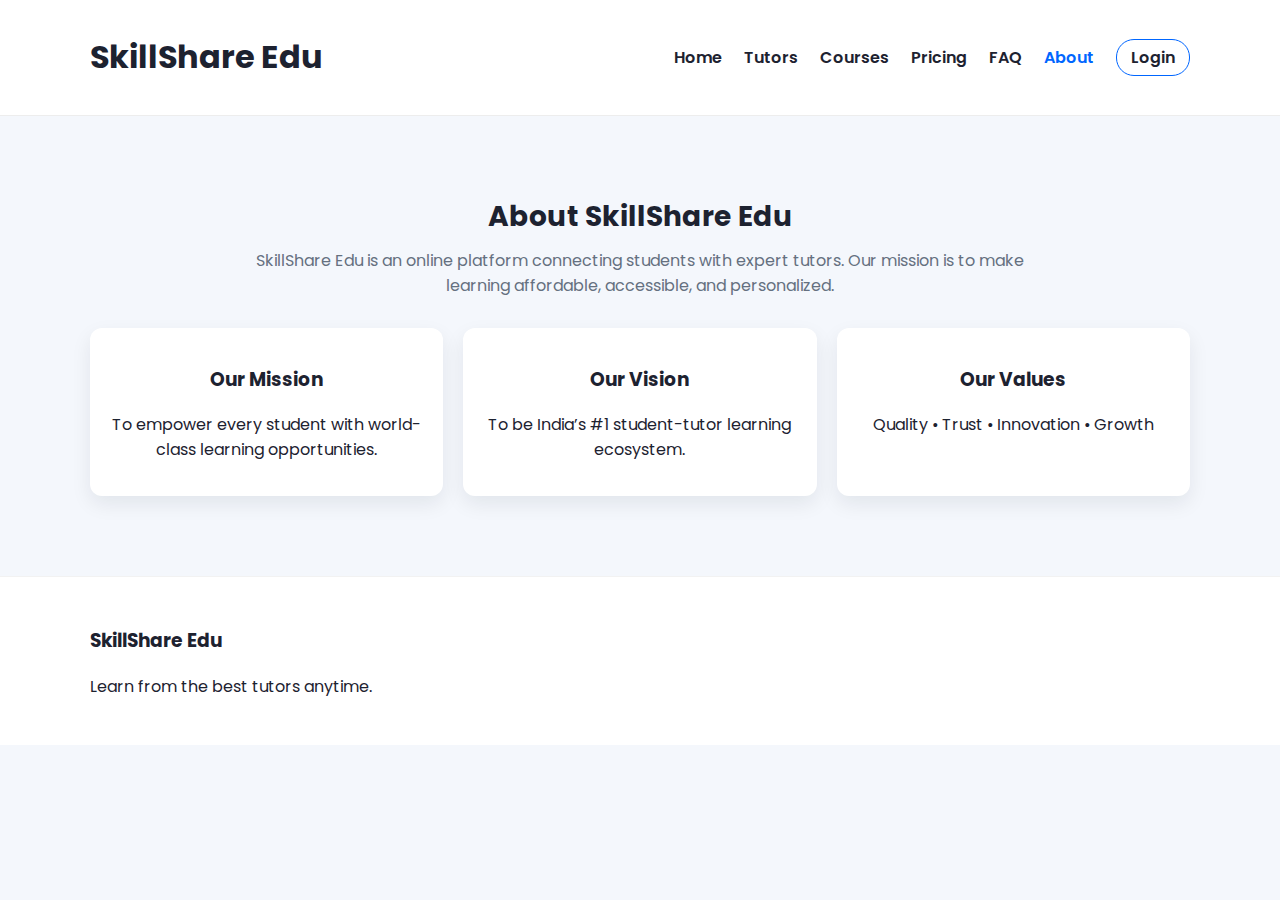
<file: about.html>
<!DOCTYPE html>
<html lang="en">
<head>
  <meta charset="UTF-8">
  <meta name="viewport" content="width=device-width, initial-scale=1.0">
  <title>About Us — SkillShare Edu</title>
  <link rel="stylesheet" href="style.css">
</head>
<body>

<!-- NAVBAR -->
<header class="header">
  <div class="container nav-flex">
    <h1 class="logo">SkillShare <span>Edu</span></h1>
    <nav class="main-nav">
      <a href="index.html">Home</a>
      <a href="tutors.html">Tutors</a>
      <a href="courses.html">Courses</a>
      <a href="pricing.html">Pricing</a>
      <a href="faq.html">FAQ</a>
      <a class="active" href="about.html">About</a>
      <a href="login.html" class="outline">Login</a>
    </nav>
  </div>
</header>

<section class="container" style="padding:40px 0;">
  <h2 class="section-title">About SkillShare Edu</h2>
  <p style="max-width:800px;margin:auto;text-align:center;color:var(--muted);">
    SkillShare Edu is an online platform connecting students with expert tutors.
    Our mission is to make learning affordable, accessible, and personalized.
  </p>

  <div style="display:flex;gap:20px;flex-wrap:wrap;margin-top:30px;">
    <div class="card" style="flex:1;min-width:260px;">
      <h3>Our Mission</h3>
      <p>To empower every student with world-class learning opportunities.</p>
    </div>

    <div class="card" style="flex:1;min-width:260px;">
      <h3>Our Vision</h3>
      <p>To be India’s #1 student-tutor learning ecosystem.</p>
    </div>

    <div class="card" style="flex:1;min-width:260px;">
      <h3>Our Values</h3>
      <p>Quality • Trust • Innovation • Growth</p>
    </div>
  </div>
</section>

<footer>
  <div class="container footer-grid">
    <div><h3>SkillShare Edu</h3><p>Learn from the best tutors anytime.</p></div>
  </div>
</footer>

</body>
</html>
</file>
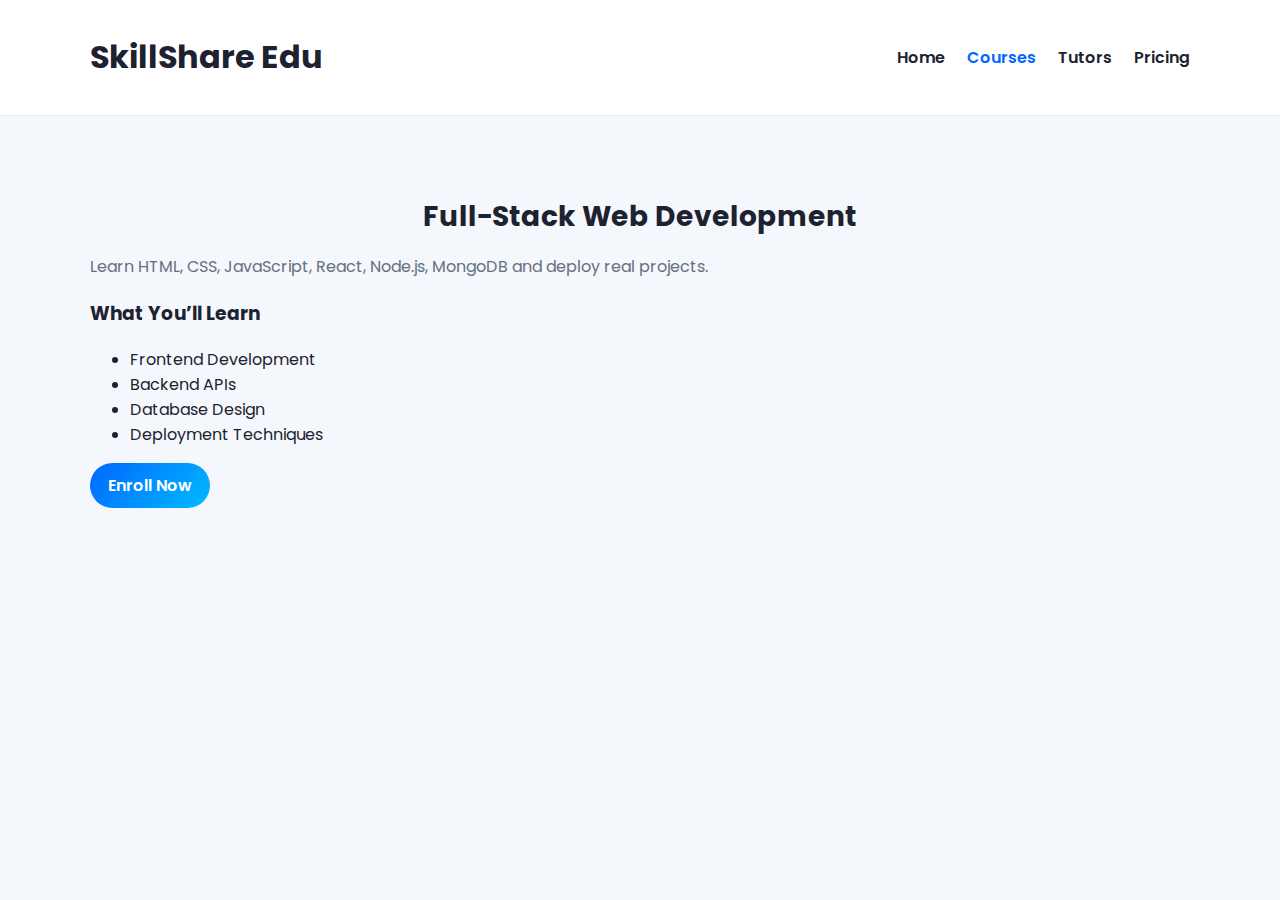
<file: course-details.html>
<!DOCTYPE html>
<html>
<head>
  <title>Course Details</title>
  <link rel="stylesheet" href="style.css">
</head>
<body>

<header class="header">
  <div class="container nav-flex">
    <h1 class="logo">SkillShare <span>Edu</span></h1>
    <nav class="main-nav">
      <a href="index.html">Home</a>
      <a href="courses.html" class="active">Courses</a>
      <a href="tutors.html">Tutors</a>
      <a href="pricing.html">Pricing</a>
    </nav>
  </div>
</header>

<section class="container" style="padding:40px 0;">
  <h2 class="section-title">Full-Stack Web Development</h2>

  <p style="max-width:800px;color:var(--muted);">
    Learn HTML, CSS, JavaScript, React, Node.js, MongoDB and deploy real projects.
  </p>

  <h3 style="margin-top:20px;">What You’ll Learn</h3>
  <ul>
    <li>Frontend Development</li>
    <li>Backend APIs</li>
    <li>Database Design</li>
    <li>Deployment Techniques</li>
  </ul>

  <a class="btn" href="signup.html">Enroll Now</a>
</section>

</body>
</html>
</file>
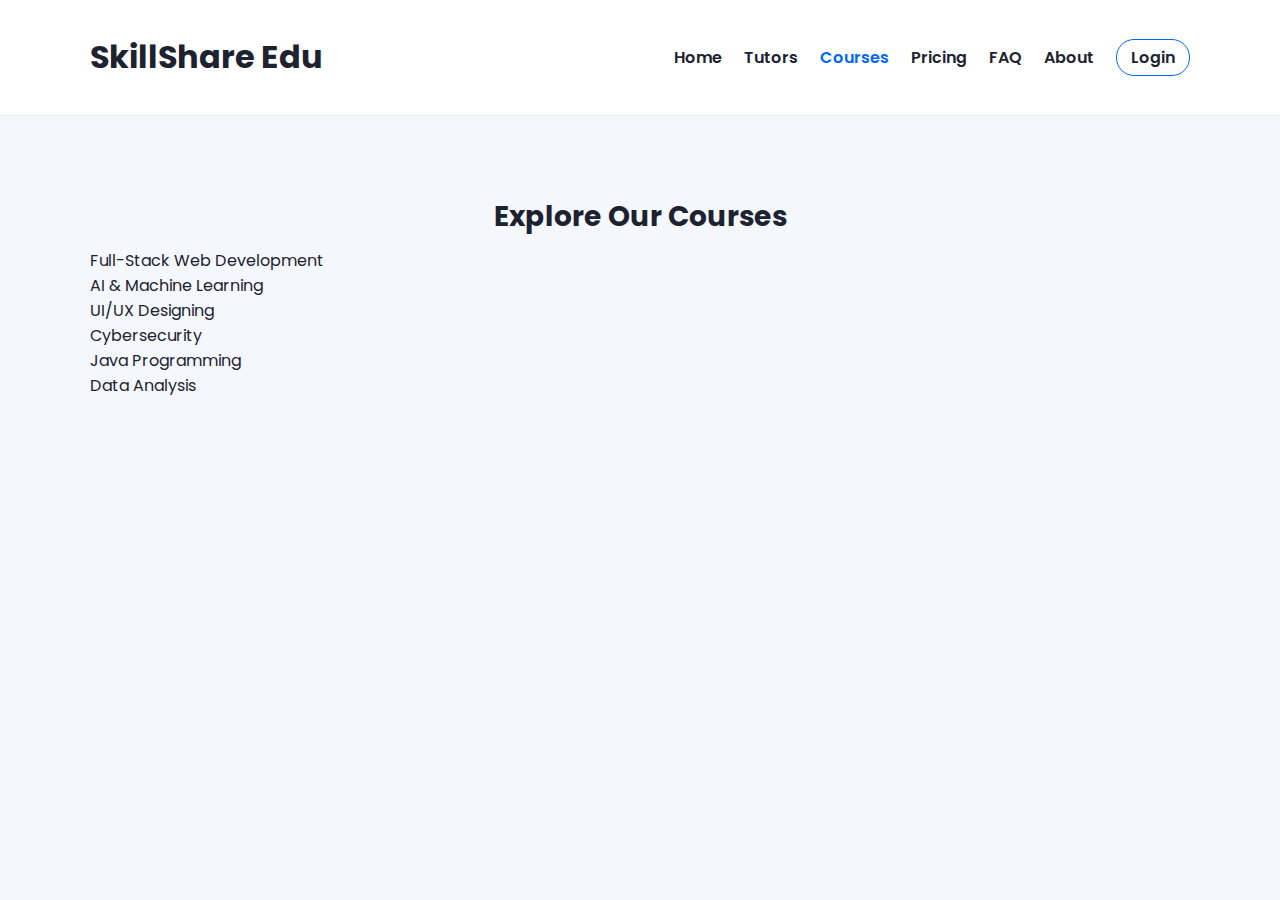
<file: courses.html>
<!DOCTYPE html>
<html>
<head>
  <title>All Courses — SkillShare Edu</title>
  <link rel="stylesheet" href="style.css">
</head>
<body>

<header class="header">
  <div class="container nav-flex">
    <h1 class="logo">SkillShare <span>Edu</span></h1>
    <nav class="main-nav">
      <a href="index.html">Home</a>
      <a href="tutors.html">Tutors</a>
      <a class="active" href="courses.html">Courses</a>
      <a href="pricing.html">Pricing</a>
      <a href="faq.html">FAQ</a>
      <a href="about.html">About</a>
      <a href="login.html" class="outline">Login</a>
    </nav>
  </div>
</header>

<section class="container" style="padding:40px 0;">
  <h2 class="section-title">Explore Our Courses</h2>

  <div class="course-grid">
    <div class="course-box">Full-Stack Web Development</div>
    <div class="course-box">AI & Machine Learning</div>
    <div class="course-box">UI/UX Designing</div>
    <div class="course-box">Cybersecurity</div>
    <div class="course-box">Java Programming</div>
    <div class="course-box">Data Analysis</div>
  </div>
</section>

</body>
</html>
</file>
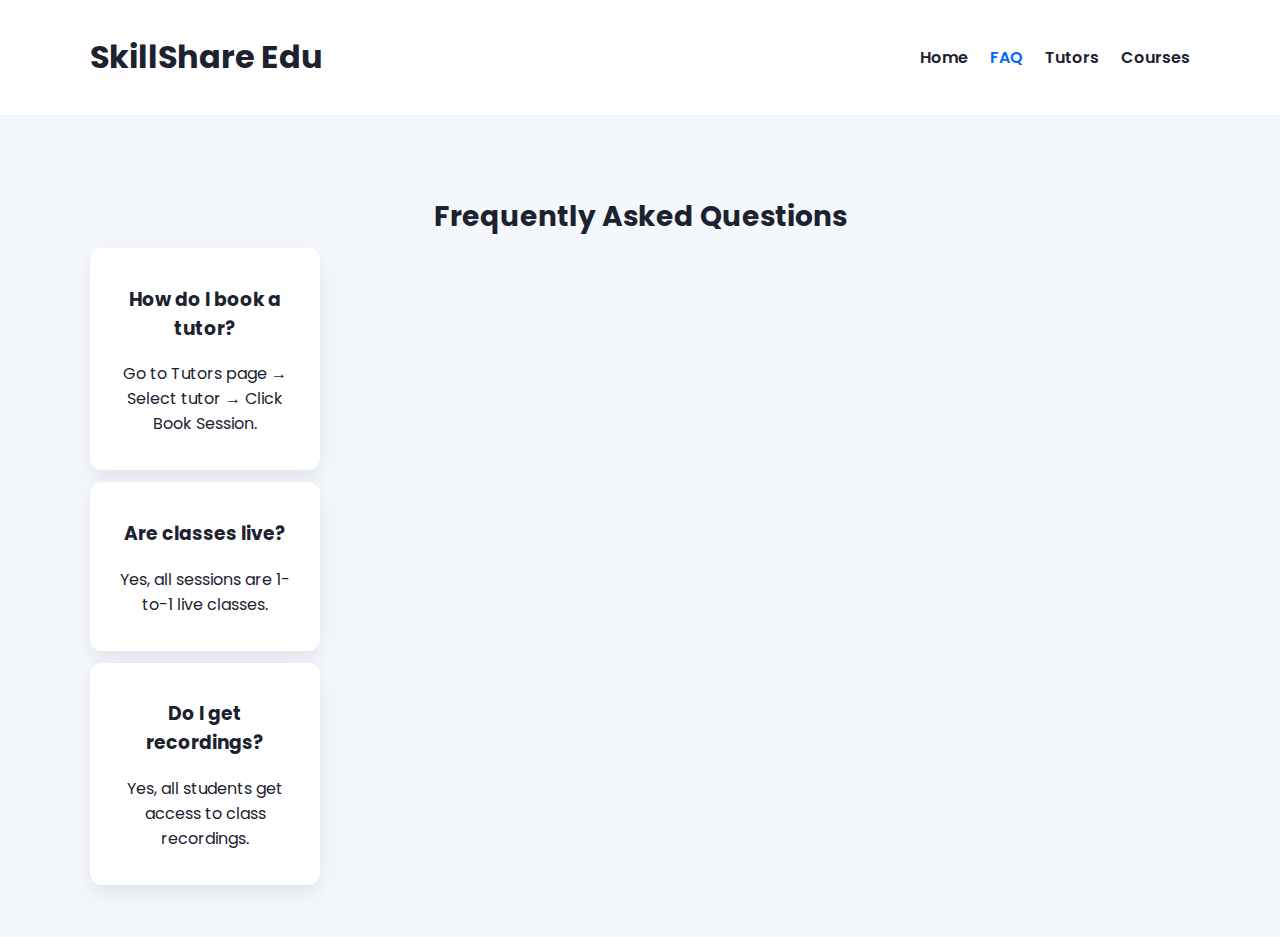
<file: faq.html>
<!DOCTYPE html>
<html>
<head>
  <title>FAQ — SkillShare Edu</title>
  <link rel="stylesheet" href="style.css">
</head>
<body>

<header class="header">
  <div class="container nav-flex">
    <h1 class="logo">SkillShare <span>Edu</span></h1>
    <nav class="main-nav">
      <a href="index.html">Home</a>
      <a href="faq.html" class="active">FAQ</a>
      <a href="tutors.html">Tutors</a>
      <a href="courses.html">Courses</a>
    </nav>
  </div>
</header>

<section class="container" style="padding:40px 0;">
  <h2 class="section-title">Frequently Asked Questions</h2>

  <div class="card" style="margin-bottom:12px;">
    <h3>How do I book a tutor?</h3>
    <p>Go to Tutors page → Select tutor → Click Book Session.</p>
  </div>

  <div class="card" style="margin-bottom:12px;">
    <h3>Are classes live?</h3>
    <p>Yes, all sessions are 1-to-1 live classes.</p>
  </div>

  <div class="card" style="margin-bottom:12px;">
    <h3>Do I get recordings?</h3>
    <p>Yes, all students get access to class recordings.</p>
  </div>

</section>

</body>
</html>
</file>
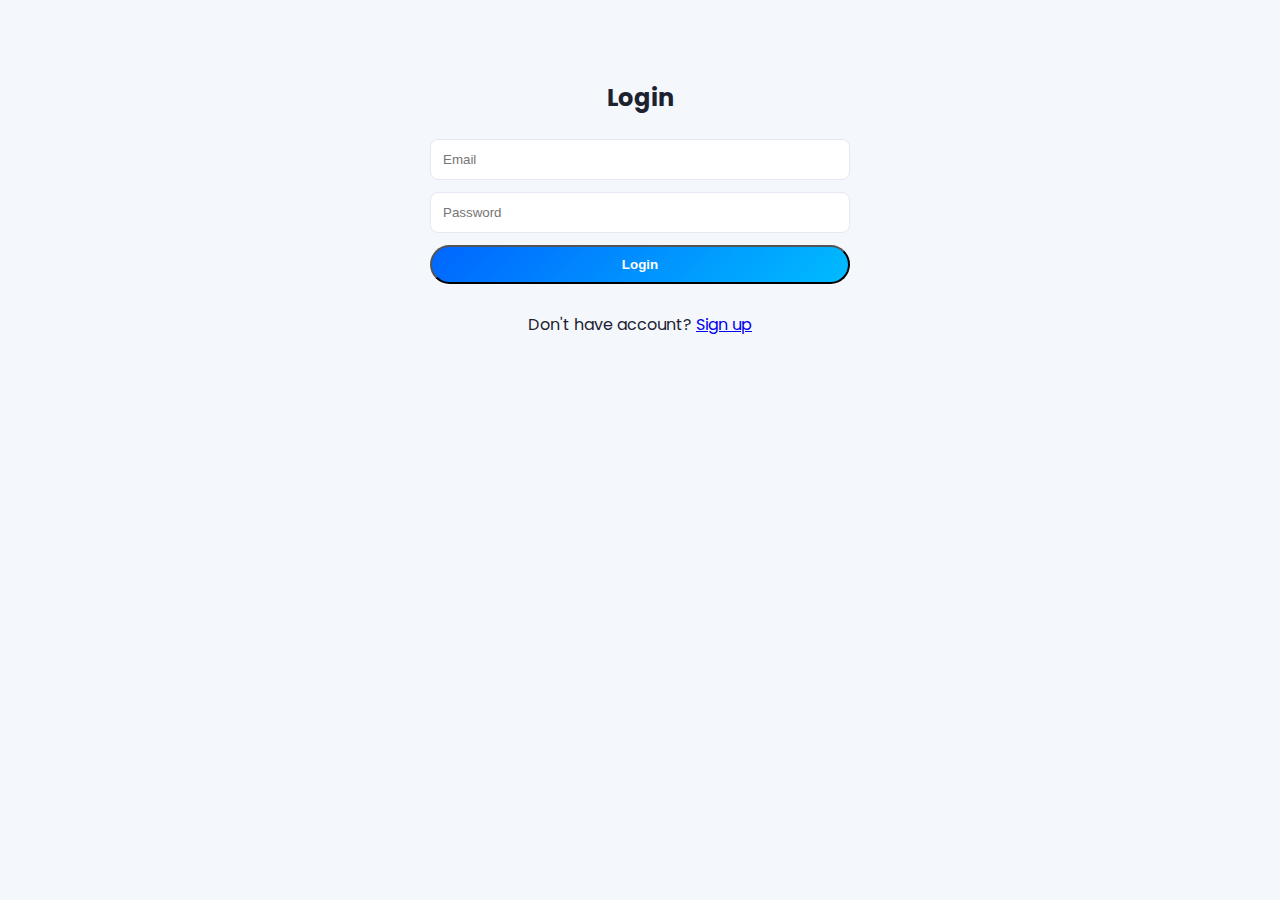
<file: login.html>
<!doctype html>
<html lang="en">
<head>
  <meta charset="utf-8" />
  <meta name="viewport" content="width=device-width,initial-scale=1" />
  <title>Login — SkillShare Edu</title>
  <link rel="stylesheet" href="style.css">
</head>
<body>
  <div class="container" style="padding:60px 0;">
    <h2 style="text-align:center">Login</h2>
    <form style="max-width:420px;margin:24px auto;display:flex;flex-direction:column;gap:12px;">
      <input type="email" placeholder="Email" required style="padding:12px;border-radius:8px;border:1px solid #e6e9f2">
      <input type="password" placeholder="Password" required style="padding:12px;border-radius:8px;border:1px solid #e6e9f2">
      <button class="btn" type="submit">Login</button>
      <p style="text-align:center">Don't have account? <a href="signup.html">Sign up</a></p>
    </form>
  </div>
</body>
</html>
</file>
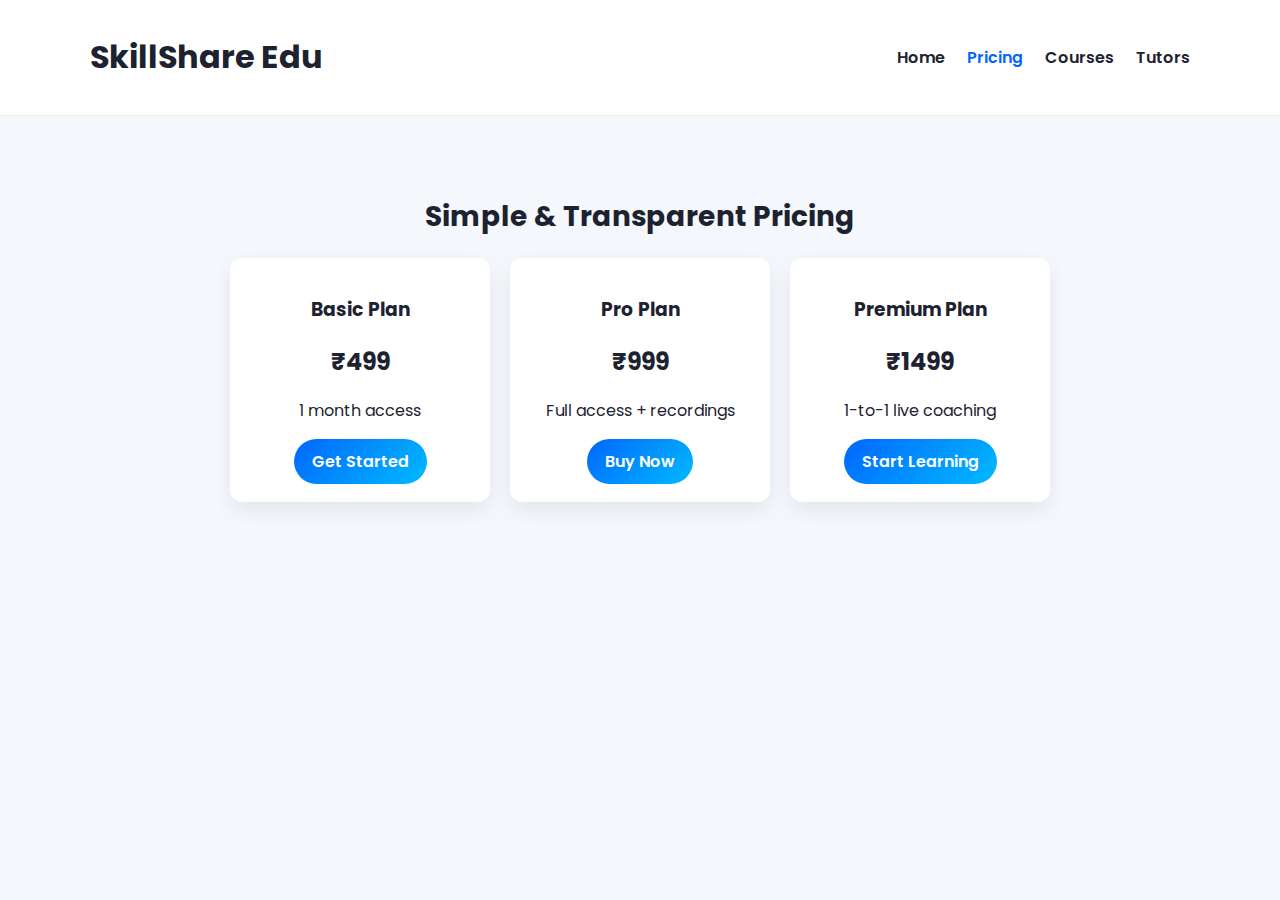
<file: pricing.html>
<!DOCTYPE html>
<html>
<head>
  <title>Pricing — SkillShare Edu</title>
  <link rel="stylesheet" href="style.css">
</head>
<body>

<header class="header">
  <div class="container nav-flex">
    <h1 class="logo">SkillShare <span>Edu</span></h1>
    <nav class="main-nav">
      <a href="index.html">Home</a>
      <a class="active" href="pricing.html">Pricing</a>
      <a href="courses.html">Courses</a>
      <a href="tutors.html">Tutors</a>
    </nav>
  </div>
</header>

<section class="container" style="padding:40px 0;">
  <h2 class="section-title">Simple & Transparent Pricing</h2>

  <div style="display:flex;gap:20px;flex-wrap:wrap;justify-content:center;margin-top:20px;">

    <div class="card" style="width:260px;">
      <h3>Basic Plan</h3>
      <h2>₹499</h2>
      <p>1 month access</p>
      <a class="btn small" href="signup.html">Get Started</a>
    </div>

    <div class="card" style="width:260px;">
      <h3>Pro Plan</h3>
      <h2>₹999</h2>
      <p>Full access + recordings</p>
      <a class="btn small" href="signup.html">Buy Now</a>
    </div>

    <div class="card" style="width:260px;">
      <h3>Premium Plan</h3>
      <h2>₹1499</h2>
      <p>1-to-1 live coaching</p>
      <a class="btn small" href="signup.html">Start Learning</a>
    </div>

  </div>

</section>

</body>
</html>
</file>
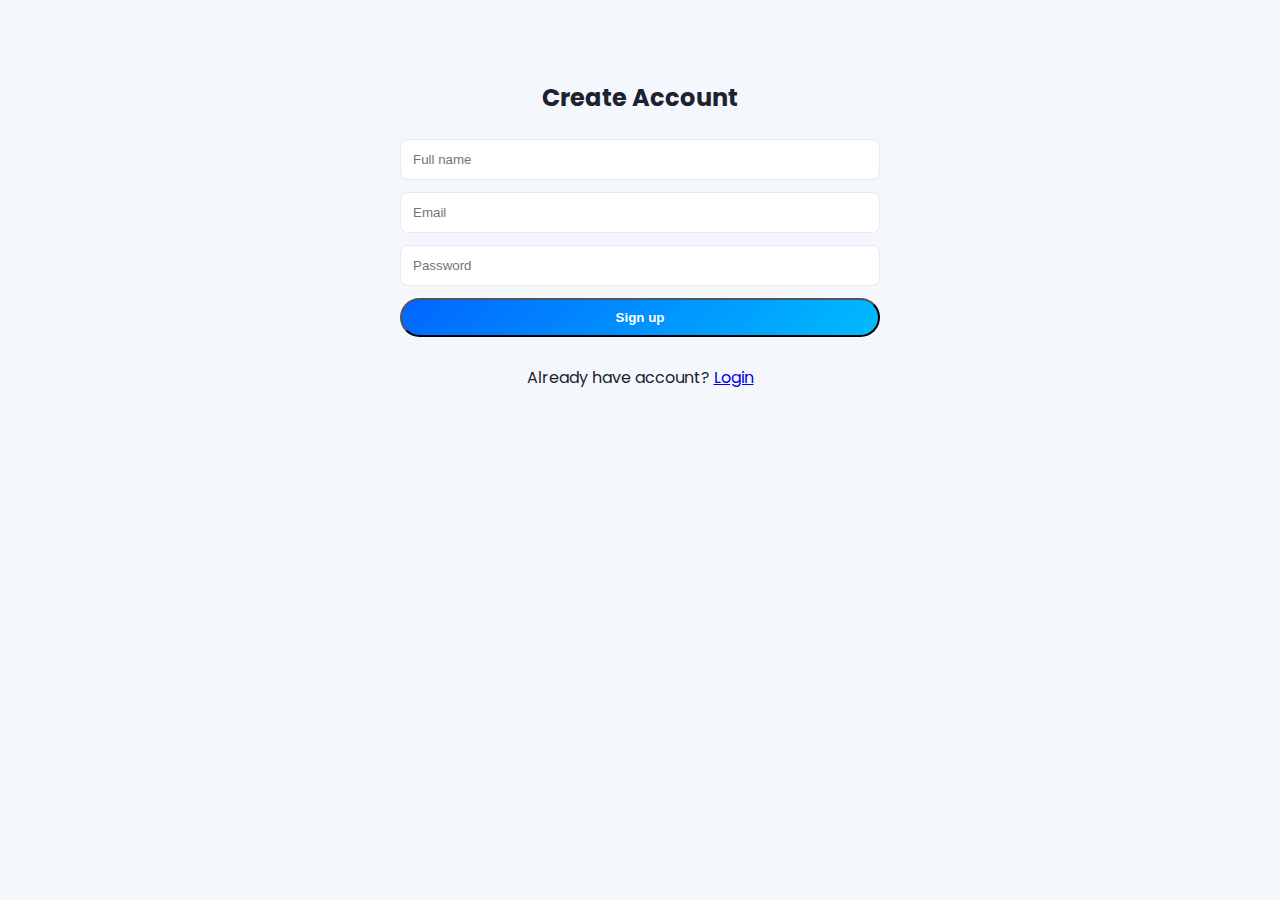
<file: signup.html>
<!doctype html>
<html lang="en">
<head>
  <meta charset="utf-8" />
  <meta name="viewport" content="width=device-width,initial-scale=1" />
  <title>Sign Up — SkillShare Edu</title>
  <link rel="stylesheet" href="style.css">
</head>
<body>
  <div class="container" style="padding:60px 0;">
    <h2 style="text-align:center">Create Account</h2>
    <form style="max-width:480px;margin:24px auto;display:flex;flex-direction:column;gap:12px;">
      <input type="text" placeholder="Full name" required style="padding:12px;border-radius:8px;border:1px solid #e6e9f2">
      <input type="email" placeholder="Email" required style="padding:12px;border-radius:8px;border:1px solid #e6e9f2">
      <input type="password" placeholder="Password" required style="padding:12px;border-radius:8px;border:1px solid #e6e9f2">
      <button class="btn" type="submit">Sign up</button>
      <p style="text-align:center">Already have account? <a href="login.html">Login</a></p>
    </form>
  </div>
</body>
</html>
</file>
<file: style.css>
/* ===========================
   SkillShare Edu — FULL STYLE.CSS
   Cleaned, fixed, optimized
   =========================== */

@import url('https://fonts.googleapis.com/css2?family=Poppins:wght@300;400;600;700&display=swap');

/* THEME VARIABLES */
:root {
  --bg: #f4f7fc;
  --text: #1d2230;
  --card-bg: #ffffff;
  --accent1: #0066ff;
  --accent2: #00bbff;
  --muted: #657080;
}

:root.dark {
  --bg: #0f1720;
  --text: #f4f7fc;
  --card-bg: #071126;
  --muted: #9aa7b2;
}

/* GLOBAL */
* { box-sizing: border-box; }
body {
  margin: 0;
  font-family: Poppins, sans-serif;
  background: var(--bg);
  color: var(--text);
  transition: background .3s, color .3s;
}
.container {
  width: 92%;
  max-width: 1100px;
  margin: auto;
}

/* NAVBAR */
.header {
  background: var(--card-bg);
  padding: 12px 0;
  position: sticky;
  top: 0;
  z-index: 999;
  border-bottom: 1px solid rgba(0,0,0,0.07);
}
.nav-flex {
  display: flex;
  justify-content: space-between;
  align-items: center;
}
.main-nav a {
  text-decoration: none;
  margin-left: 18px;
  font-weight: 600;
  color: var(--text);
  transition: .25s;
}
.main-nav a:hover,
.main-nav a.active {
  color: var(--accent1);
}
.outline {
  padding: 6px 14px;
  border-radius: 18px;
  border: 1px solid var(--accent1);
}

/* BUTTON */
.btn {
  display: inline-block;
  background: linear-gradient(135deg, var(--accent1), var(--accent2));
  padding: 10px 18px;
  border-radius: 26px;
  color: #fff;
  text-decoration: none;
  font-weight: 600;
  transition: transform .25s;
}
.btn:hover { transform: translateY(-3px); }

/* HERO */
.hero {
  height: 50vh;
  display: flex;
  align-items: center;
  text-align: center;
  background: linear-gradient(180deg, rgba(0,0,0,0.3), rgba(0,0,0,0.3)),
    url('https://images.unsplash.com/photo-1522202176988-66273c2fd55f') center/cover;
  color: #fff;
}
.hero-content { width: 100%; }

/* SECTION TITLE */
.section-title {
  font-size: 28px;
  text-align: center;
  margin: 40px 0 10px;
  font-weight: 700;
}

/* COUNTERS */
.counters {
  display: flex;
  justify-content: center;
  gap: 18px;
  margin: 24px 0;
}
.counter {
  background: var(--card-bg);
  padding: 20px;
  border-radius: 12px;
  width: 140px;
  text-align: center;
}
.num { font-size: 22px; font-weight: 700; }
.label { color: var(--muted); font-size: 13px; }

/* TUTOR SLIDER */
.slider-wrapper {
  overflow: hidden;
  padding: 20px 0 40px;
}
.track {
  display: flex;
  gap: 18px;
  width: max-content;
  animation: slide 28s linear infinite;
}
@keyframes slide {
  0% { transform: translateX(0); }
  100% { transform: translateX(-50%); }
}
.track:hover { animation-play-state: paused; }

/* TUTOR CARD */
.card {
  background: var(--card-bg);
  padding: 18px;
  border-radius: 12px;
  width: 230px;
  text-align: center;
  box-shadow: 0 8px 20px rgba(16, 24, 40, 0.08);
  flex-shrink: 0;
  transition: .25s;
}
.card:hover {
  transform: translateY(-8px);
  box-shadow: 0 18px 30px rgba(16, 24, 40, 0.15);
}
.card img {
  width: 90px;
  height: 90px;
  border-radius: 50%;
  margin-bottom: 10px;
}
.meta { font-size: 13px; color: var(--muted); }
.stars { color: #ffbf00; margin: 6px 0; }

/* REVIEWS */
.reviews-section { padding: 40px 0; }
.reviews-track {
  display: flex;
  gap: 18px;
  overflow-x: auto;
  scroll-behavior: smooth;
  padding-bottom: 10px;
}
.review-card {
  background: var(--card-bg);
  padding: 20px;
  min-width: 260px;
  border-radius: 12px;
  box-shadow: 0 8px 20px rgba(16, 24, 40, 0.06);
}
.review-card img {
  width: 70px;
  height: 70px;
  border-radius: 50%;
}

/* FOOTER */
footer {
  background: var(--card-bg);
  margin-top: 40px;
  padding: 30px 0;
  border-top: 1px solid rgba(0,0,0,0.05);
}
.footer-grid {
  display: flex;
  flex-wrap: wrap;
  gap: 30px;
}
.footer-grid a {
  text-decoration: none;
  color: var(--text);
  display: block;
  margin: 4px 0;
}

/* RESPONSIVE FIXES */
@media (max-width: 820px) {
  .card { width: 200px; }
  .hero { height: 40vh; }
}
@media (max-width: 600px) {
  .main-nav { display: none; }
  .card { width: 180px; }
  .hero h2 { font-size: 22px; }
}
</file>
